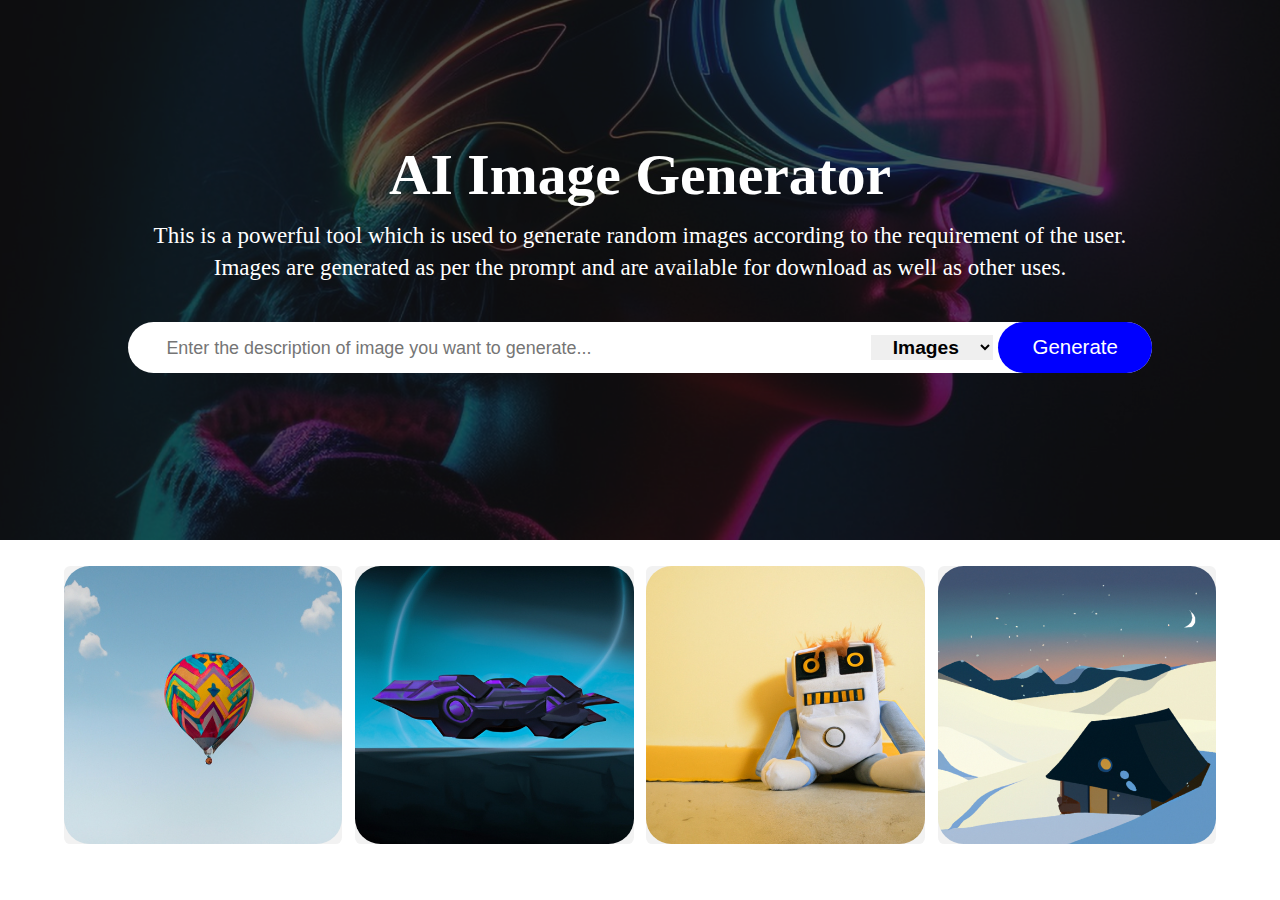
<file: AI-imageGenerator/index.html>
<!DOCTYPE html>
<html lang="en">

<head>
    <meta charset="UTF-8">
    <meta name="viewport" content="width=device-width, initial-scale=1.0">
    <title>AI Image Generator</title>
    <link rel="stylesheet" href="./index.css">
</head>

<body>

    <div class="container">
        <div class="content">
            <h1>AI Image Generator</h1>
            <p>This is a powerful tool which is used to generate random images according to the requirement of the user.
                Images are generated as per the prompt and are available for download as well as other uses.
            </p>
            <form class="myForm">
                <input type="text" class="img-description" autocomplete="off"
                    placeholder="Enter the description of image you want to generate..." required>
                <div class="controls">
                    <select name="noOfImages" class="img-quantity">
                        <option selected>Images</option>
                        <option value="1">1 Images</option>
                        <option value="2">2 Images</option>
                        <option value="3">3 Images</option>
                        <option value="4">4 Images</option>
                    </select>
                    <button type="submit" class="submitBtn">Generate</button>
                </div>

            </form>
        </div>
    </div>

    <div class="img-gallery">
        <div class="img-card">
            <img src="./images/img-1.jpg" alt="img">
        </div>
        <div class="img-card">
            <img src="./images/img-2.jpg" alt="img">
        </div>
        <div class="img-card">
            <img src="./images/img-3.jpg" alt="img">
        </div>
        <div class="img-card">
            <img src="./images/img-4.jpg" alt="img">
        </div>
    </div>


    <script src="./index.js"></script>
</body>

</html>
</file>
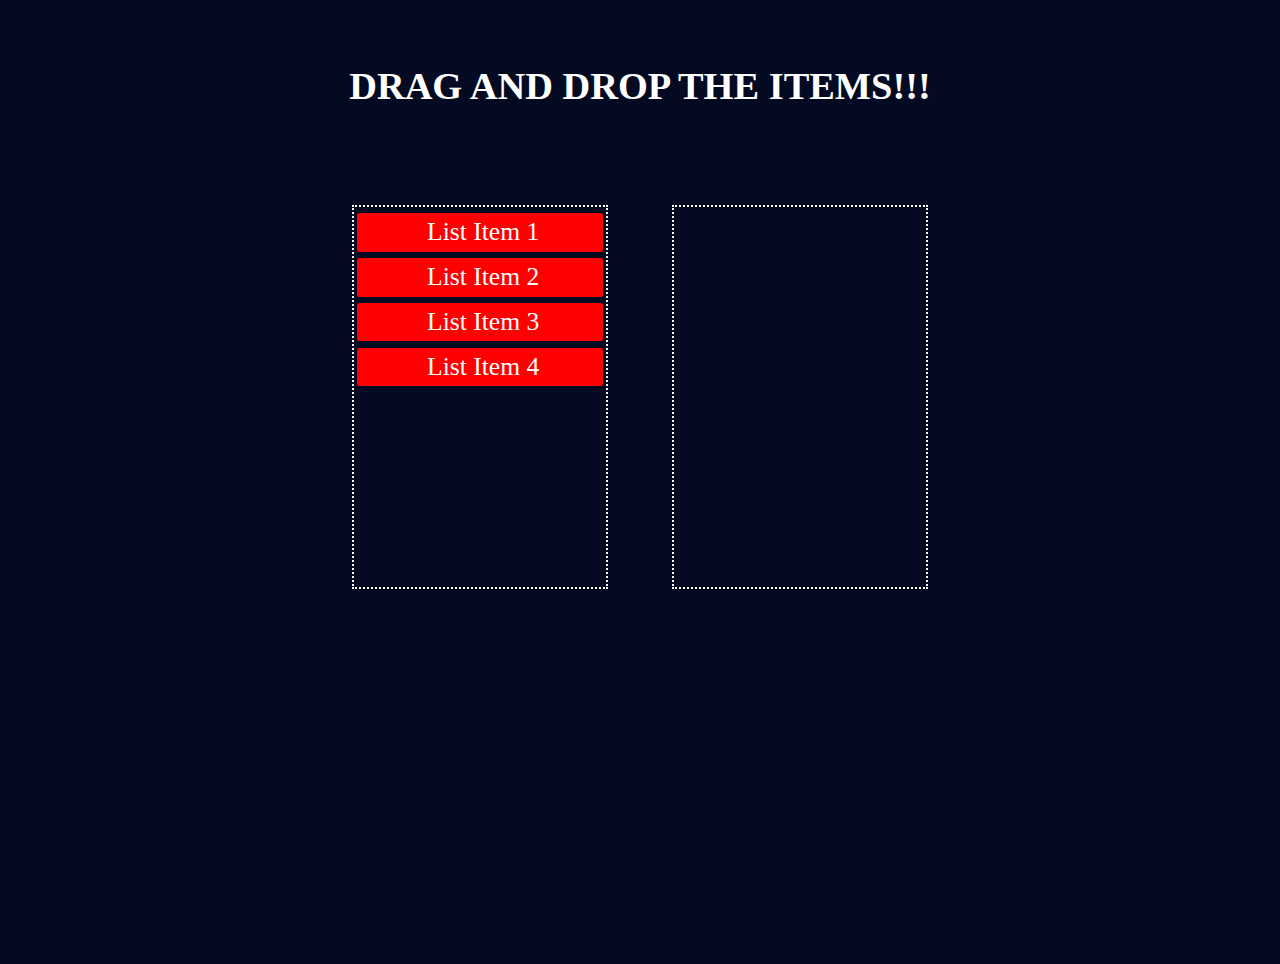
<file: Drag-Drop/index.html>
<!DOCTYPE html>
<html lang="en">
<head>
    <meta charset="UTF-8">
    <meta name="viewport" content="width=device-width, initial-scale=1.0">
    <title>Drag-Drop</title>
    <link rel="stylesheet" href="./index.css">
    <link rel="stylesheet" href="https://cdnjs.cloudflare.com/ajax/libs/font-awesome/6.4.2/css/all.min.css">
</head>
<body>

    <h1>DRAG AND DROP THE ITEMS!!!</h1>
    <div class="container">
        <div class="left">
            <div class="list" draggable="true">
                <i class="fa-sharp fa-regular fa-square-list"></i> List Item 1
            </div>
            <div class="list" draggable="true">
                <i class="fa-sharp fa-regular fa-square-list"></i> List Item 2
            </div>
            <div class="list" draggable="true">
                <i class="fa-sharp fa-regular fa-square-list"></i> List Item 3
            </div>
            <div class="list" draggable="true">
                <i class="fa-sharp fa-regular fa-square-list"></i> List Item 4
            </div>
            
        </div>
        <div class="right">
            
        </div>
    </div>
    

    <script src="./index.js"></script>
</body>
</html>
</file>
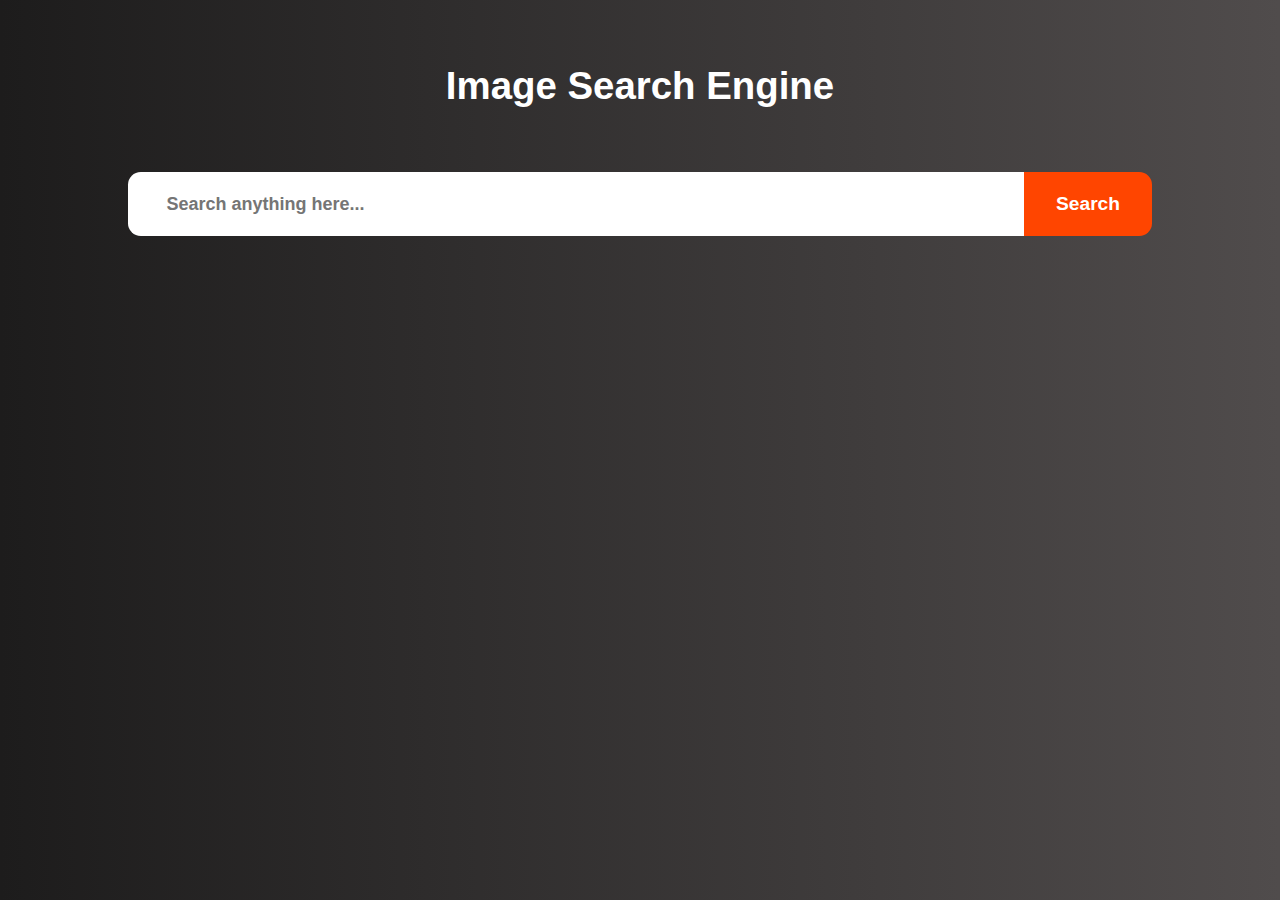
<file: ImageSearchEngine/index.html>
<!DOCTYPE html>
<html lang="en">
<head>
    <meta charset="UTF-8">
    <meta name="viewport" content="width=device-width, initial-scale=1.0">
    <title>Double Splash</title>
    <link rel="stylesheet" href="./index.css">
    <link rel="stylesheet" href="https://cdnjs.cloudflare.com/ajax/libs/font-awesome/6.4.2/css/all.min.css">
</head>
<body>
    
    <h1>Image Search Engine</h1>
    <form class="search-form">
        <input type="text" autocomplete="off" placeholder="Search anything here..." spellcheck="false" id="search-for">
        <button id="search-btn">Search</button>
    </form>
    <p id="description"></p>
    <div class="search-results"></div>

    <button id="show-moreBtn">More <i class="fa-solid fa-plus"></i></button>

    <script src="./index.js"></script>
</body>
</html>
</file>
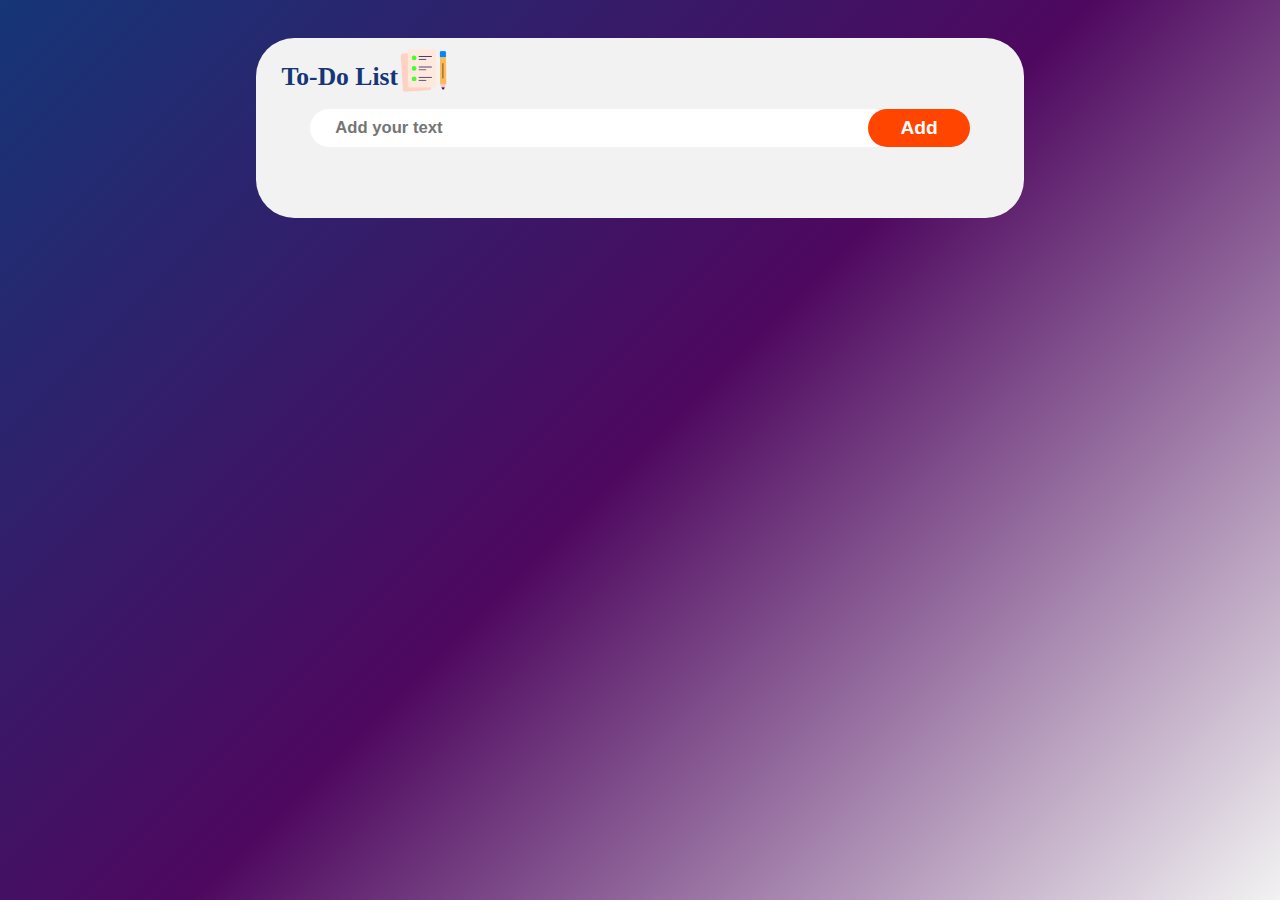
<file: to-doList/index.html>
<!DOCTYPE html>
<html lang="en">

<head>
    <meta charset="UTF-8">
    <meta name="viewport" content="width=device-width, initial-scale=1.0">
    <title>Document</title>
    <link rel="stylesheet" href="./index.css">
</head>

<body>
    <div class="container">

        <div class="todo-app">
            <div class="logo">
                <h2>To-Do List</h2>
                <img src="./images/icon.png" class="icon">
            </div>
            <div class="row">
                <input type="text" placeholder="Add your text" id="workToDo">
                <button id="addBtn">Add</button>
            </div>
            <ul class="todo-lists">
                <!-- <li class="checked">Work one</li>
                <li>Work Two</li>
                <li>Work Three</li> -->
            </ul>
        </div>


    </div>

    <script src="./index.js"></script>
</body>

</html>
</file>
<file: AI-imageGenerator/index.css>
* {
    margin: 0px;
    padding: 0px;
    box-sizing: border-box;
}

.container {
    width: 100%;
    height: 60vh;
    display: flex;
    justify-content: center;
    align-items: center;
    background-image: url("images/bg.jpg");
    background-size: cover;
    position: relative;
    background-position: center;
}

.container::before {
    content: '';
    opacity: 0.7;
    position: absolute;
    top: 0;
    left: 0;
    width: 100%;
    height: 100%;
    background: #121212;
}

.content {
    position: relative;
    color: white;
    text-align: center;
}

.content h1 {
    font-size: 4.5vw;
    margin: 5vw auto 1vw;

}

.content p {
    font-size: 1.8vw;
    width: 80%;
    line-height: 2.5vw;
    margin: auto;
}

.myForm {
    width: 80%;
    height: 4vw;
    display: flex;
    background: white;
    margin: 3vw auto 7vw;
    border-radius: 2vw;
}

.img-description {
    flex: 1;
    font-size: 1.6vw;
    border: none;
    outline: none;
    background: none;
    text-align: center;
}

::placeholder {
    padding: 3vw;
    font-size: 1.4vw;
    line-height: 4vw;
    text-align: left;
}

.controls {
    width: 28%;
    height: 4vw;
    display: flex;
    justify-content: end;
}

.controls .img-quantity {
    margin: auto;
    width: 9.5vw;
    height: 2vw;
    outline: none;
    border: none;
    text-align: center;
    font-size: 1.5vw;
    font-weight: bold;
}

.controls .submitBtn {
    width: 12vw;
    height: 4vw;
    border-radius: 2vw;
    border: none;
    outline: none;
    background-color: blue;
    color: white;
    font-size: 1.6vw;
}



.img-gallery {
    width: 90%;
    margin: 2vw auto;
    /* display: flex;
    flex-wrap: wrap;
    justify-content: space-between; */
    display: grid;
    grid-template-columns: 1fr 1fr 1fr 1fr;
    align-items: center;
    gap: 1vw;
}

.img-gallery .img-card {
    max-width: 29vw;
    aspect-ratio: 1/1;
    border-radius: 0.5vw;
    overflow: hidden;
    position: relative;
    background: #f2f2f2;
   
}

.img-gallery .img-card img {
    width: 100%;
    height: 100%;
    object-fit: cover;
    border-radius: 2vw;
}

.img-gallery .img-card.loading img {
    width: 100%;
    height: 100%;
}

.img-gallery .img-card .download-btn img {
    width: 1vw;
    height: 1vw;
    position: relative;
}

.img-gallery .img-card .download-btn {
    position: absolute;
    bottom: 1vw;
    right: 1vw;
    width: 2vw;
    height: 2vw;
    border-radius: 50%;
    background-color: white;
    align-items: center;
    justify-content: center;
    display: none;
}

.img-card:not(.loading):hover .download-btn {
    display: flex;
}

@media (max-width:620px) {
    .container{
        height: 35vh;
    }
    .content h1{
        font-size: 7vw;
        margin: 0vw auto 1vw;
    }
    .content p{
        font-size: 3vw;
        line-height: 4vw;
        margin: 4vw auto 8vw;
    }

    .myForm{
        height: 8vw;
    }

    .img-description{
        font-size: 3vw;
    }
    ::placeholder{
        font-size: 2vw;
    }

    .controls{
        width: 35%;
        height: 8vw;
    }

    .controls .img-quantity{
        height: 4vw;
        width: 12vw;
        background: none;
    }

    .controls .submitBtn{
        width: 15vw;
        height: 8vw;
        font-size: 2.3vw;
        font-weight: bold;
    }

    .img-gallery{
        grid-template-columns: 1fr 1fr;
        margin: 5vw auto;
    }

    .img-gallery .img-card{
        min-width: 43.5vw;
    }

    .img-gallery .img-card .download-btn img {
        width: 3vw;
        height: 3vw;
    }

    .img-gallery .img-card .download-btn {
        width: 6vw;
        height: 6vw;
    }


}
</file>
<file: Drag-Drop/index.css>
*{
    margin: 0px;
    padding: 0px;
    box-sizing: border-box;
}

body{
    width: 100%;
    min-height: 100vh;
    background-color: #030a22;

}
h1{
    color: white;
    font-size: 3vw;
    text-align: center;
    margin-top: 5vw;
}

.container{
    width: 45%;
    margin: 5vw auto;
    min-height: 50vh;    
    display: flex;
    align-items: center;
    justify-content: space-between;
}

.left,.right{
    border: 2px dotted white;
    width: 20vw;
    min-height: 30vw;
}

.list{
    width: 98%;
    height: 3vw;
    line-height: 3vw;
    background-color: red;
    margin: 0.5vw auto;
    color: white;
    text-align: center;
    font-size: 2vw;
    border-radius: 0.2vw;
}
</file>
<file: ImageSearchEngine/index.css>
* {
    margin: 0px;
    padding: 0px;
    box-sizing: border-box;
}

body {
    background: linear-gradient(to right, #1d1c1c 0%, #504c4c 100%)
    ;
}

h1 {
    color: #fff;
    font-size: 3vw;
    font-family: 'Bree Serif', sans-serif;
    margin: 5vw 0vw 5vw 0vw;
    text-align: center;
}

.search-form {
    width: 80%;
    height: 5vw;
    margin: 2vw auto;
    display: flex;
    align-items: center;
}

#search-for {
    flex: 1;
    height: 5vw;
    padding: 0vw 3vw;
    font-size: 1.5vw;
    border-radius: 1vw 0vw 0vw 1vw;
    border: none;
    font-weight: bold;
    outline: none;
}

::placeholder {
    font-size: large;
}

button {
    border: none;
    outline: none;
    background-color: orangered;
    color: white;
    padding: 1vw;
    font-size: 1.5vw;
    font-weight: bold;
    text-align: center;
    cursor: pointer;


}

#search-btn {
    height: 5vw;
    width: 10vw;
    border-radius: 0vw 1vw 1vw 0vw;
}

p{
    width: 90%;
    margin: auto;
    color: #fff;
    font-size: 2vw;
    margin: 2vw 5vw;
}


.search-results {
    width: 90%;
    margin: auto;
    display: grid;
    grid-gap: 1vw;
    grid-template-columns: 1fr 1fr 1fr;
}


.search-results img {
    width: 100%;
    height: 30vw;
    object-fit: cover;
    border-radius: 0.6vw;
}

#show-moreBtn {
    height: 3vw;
    width: 8vw;
    border-radius: 0.5vw;
    padding: 0vw;
    display: none;
    line-height: 3vw;
    margin: 3vw 0vw;
    transition: all ease 0.5s;
    margin-left: calc(50% - (7vw / 2));
}

#show-moreBtn i {
    font-size: 1.4vw;
    font-weight: bold;
}


@media (max-width: 600px){

    h1{
        font-size: 5vw;
    }

    .search-form{
        height: 9vw;
    }

    #search-for{
        height: 9vw;
        line-height: 9vw;
        font-size: 3.3vw;
    }

    ::placeholder{
        font-size: 3vw;
    }

   #search-btn{
        height: 9vw;
        width: 15vw;
        font-size: 2.5vw;
    }

    p{
        font-size: 3vw;
        line-height: 4.5vw;
    }

    .search-results{
        grid-template-columns: 1fr 1fr;
        grid-gap: 1.6vw;
    }
    .search-results img{
        height: 40vw;
    }

    #show-moreBtn{
        height: 9vw;
        width: 15vw;
        font-size: 3vw;
    }
    #show-moreBtn i{
        font-size: 3vw;
    }

}
</file>
<file: to-doList/index.css>
*{
    margin: 0px;
    padding: 0px;
    box-sizing: border-box;
}

.container{
    position: absolute;
    content: "Hi";
    width: 100%;
    min-height: 100vh;
    background: linear-gradient(135deg, #153677, #4e085f, #f2f2f2);
}

.todo-app{
    width: 60vw;
    min-height: 20vh;
    background-color: #f2f2f2;
    border-radius: 3vw;
    margin: 3vw 5vw 5vw 20vw;
}

.logo{
    display: flex;
    padding: 0.5vw 0vw 0vw 2vw;
    width: 100%;
    
}
h2{
    font-size: 2vw;
    color: #153677;
    line-height: 5vw;
}

.logo .icon{
    width: 4vw;
    height: 4vw;
}

.row{
    display: flex;
    width: 86%;
    margin: auto;
    align-items: center;
}

input{
    flex: 1;
    height: 3vw;
    border: none;
    outline: none;
    padding-left:2vw;
    line-height: 3vw;
    border-radius: 2vw;
    font-size: 1.3vw;
    font-weight: bold;
    color: rgb(4, 4, 0)
}

#addBtn{
    border: none;
    outline: none;
    width: 8vw;
    height: 3vw;
    font-size: 1.5vw;
    border-radius: 2vw;
    background-color: orangered;
    margin-left: -4vw;
    cursor: pointer;
    font-weight: bolder;
    color: white;
}

#addBtn:hover{
    color: greenyellow;
}

ul li{
    padding: 1vw 0vw 2vw 7vw;
    list-style: none;
    font-size: 1.8vw;
    line-height: 1vw;
    user-select: none;
    cursor: pointer;
    position: relative;
}
  
ul li::before {
    content: '';
    position: absolute;
    height: 1.8vw;
    width: 1.8vw;
    top: 0.8vw;
    left:4vw;
    border-radius: 50%;
    background-image: url("./images/unchecked.png");
    background-size: cover;
    background-position: center;
}

ul li.checked{
    text-decoration: line-through;
}

ul li.checked::before{
    background-image: url("./images/checked.png");
}

span{
    position: absolute;
    right: 5vw;
    width: 2vw;
    height: 2vw;
    line-height: 2vw;
    font-weight: bold;
    text-align: center;
}

span:hover{
    background-color: gray;
}
</file>
